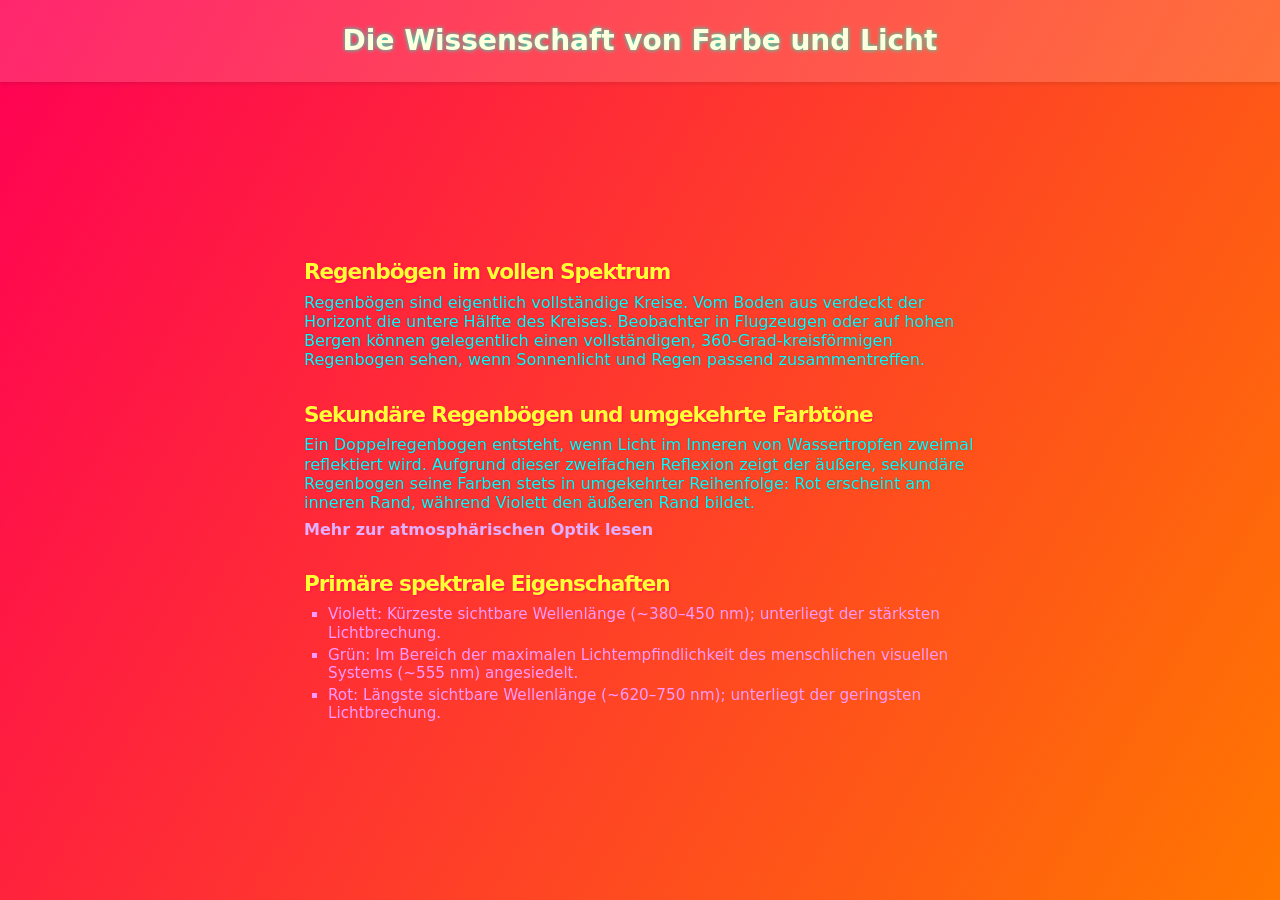
<file: pages/colors/index.html>
<!DOCTYPE html>
<html lang="de">
<head>
  <meta charset="UTF-8">
  <meta name="viewport" content="width=device-width, initial-scale=1.0">
  <meta
    name="description"
    content="Barrierefreie Darstellung von Informationen zu Farbe und Optik mit gutem Kontrast und stabilen Hintergründen." />
  <title>Die Wissenschaft von Farbe und Licht</title>
  <link rel="stylesheet" href="style.css">
</head>
<body>

<header>
  <h1>Die Wissenschaft von Farbe und Licht</h1>
</header>

<main id="main-content">
  <section class="info-group">
    <h2>Regenbögen im vollen Spektrum</h2>
    <p>
      Regenbögen sind eigentlich vollständige Kreise. Vom Boden aus verdeckt der Horizont die untere Hälfte des Kreises. Beobachter in Flugzeugen oder auf hohen Bergen können gelegentlich einen vollständigen, 360-Grad-kreisförmigen Regenbogen sehen, wenn Sonnenlicht und Regen passend zusammentreffen.
    </p>
  </section>

  <section class="info-group">
    <h2>Sekundäre Regenbögen und umgekehrte Farbtöne</h2>
    <p>
      Ein Doppelregenbogen entsteht, wenn Licht im Inneren von Wassertropfen zweimal reflektiert wird. Aufgrund dieser zweifachen Reflexion zeigt der äußere, sekundäre Regenbogen seine Farben stets in umgekehrter Reihenfolge: Rot erscheint am inneren Rand, während Violett den äußeren Rand bildet.
    </p>
    <a href="#more" class="inline-link">Mehr zur atmosphärischen Optik lesen</a>
  </section>

  <section class="info-group">
    <h2>Primäre spektrale Eigenschaften</h2>
    <ul class="spec-list">
      <li>Violett: Kürzeste sichtbare Wellenlänge (~380–450 nm); unterliegt der stärksten Lichtbrechung.</li>
      <li>Grün: Im Bereich der maximalen Lichtempfindlichkeit des menschlichen visuellen Systems (~555 nm) angesiedelt.</li>
      <li>Rot: Längste sichtbare Wellenlänge (~620–750 nm); unterliegt der geringsten Lichtbrechung.</li>
    </ul>
  </section>
</main>

</body>
</html>
</file>
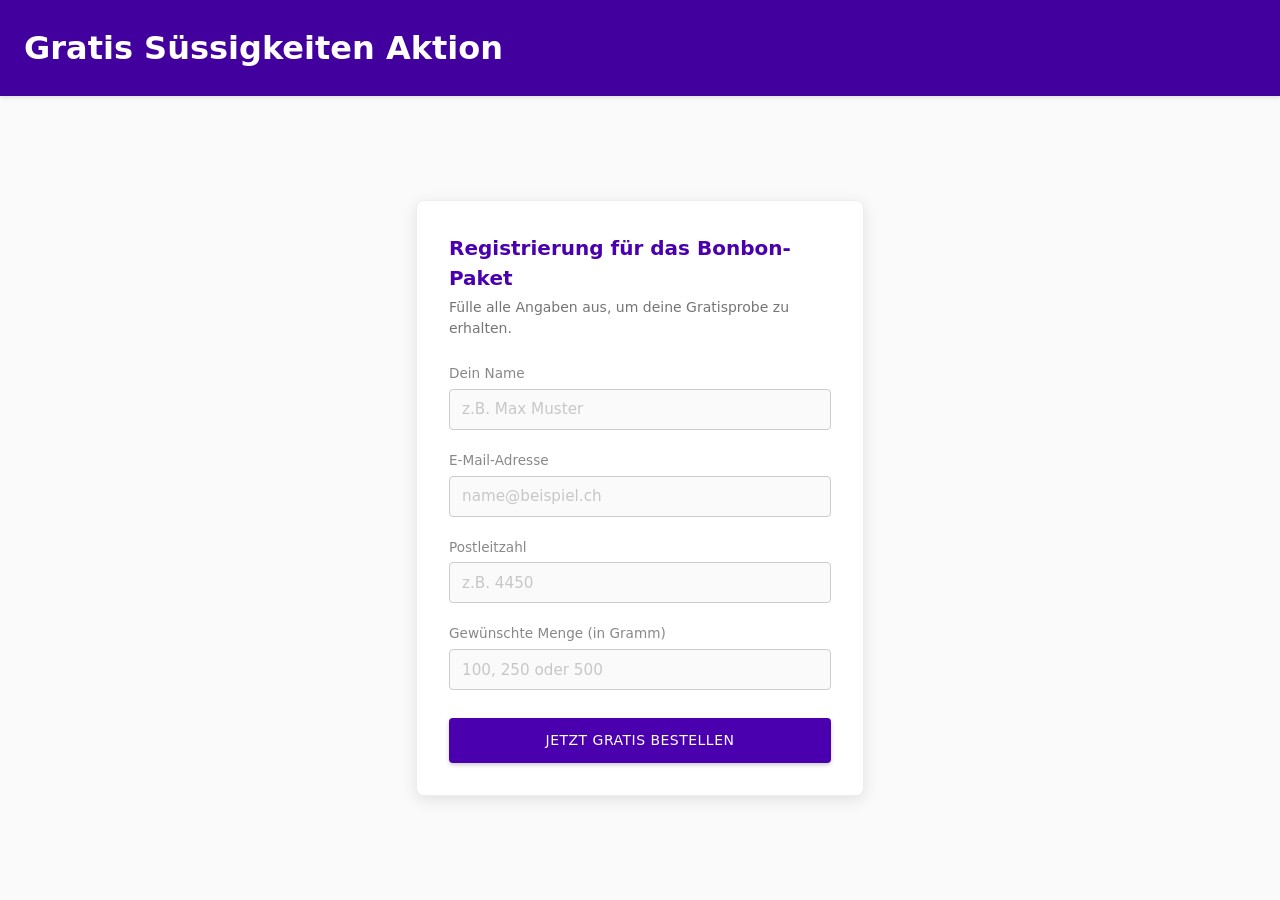
<file: pages/form/index.html>
<!DOCTYPE html>
<html lang="de">
<head>
  <meta charset="UTF-8">
  <meta name="viewport" content="width=device-width, initial-scale=1.0">
  <meta
    name="description"
    content="Dieses Formular demonstriert unzugängliche Formularpraktiken ohne Semantik, Validierungstexte oder Tastaturbedienung." />
  <title>Gratis Süssigkeiten</title>
  <link rel="stylesheet" href="style.css">
</head>
<body>

<header>
  <h1>Gratis Süssigkeiten Aktion</h1>
</header>

<main id="main-content">
  <div class="form-container">
    <h2>Registrierung für das Bonbon-Paket</h2>
    <p class="subtitle">Fülle alle Angaben aus, um deine Gratisprobe zu erhalten.</p>

    <div id="candy-form" class="bad-form">
      <div class="field-group">
        <span class="field-title">Dein Name</span>
        <input
          type="text"
          id="fullname"
          placeholder="z.B. Max Muster"
          autocomplete="off">
      </div>

      <div class="field-group">
        <span class="field-title">E-Mail-Adresse</span>
        <input
          type="text"
          id="email"
          placeholder="name@beispiel.ch"
          autocomplete="off">
      </div>

      <div class="field-group">
        <span class="field-title">Postleitzahl</span>
        <input
          type="text"
          id="zipcode"
          placeholder="z.B. 4450"
          autocomplete="off">
      </div>

      <div class="field-group">
        <span class="field-title">Gewünschte Menge (in Gramm)</span>
        <input
          type="text"
          id="amount"
          placeholder="100, 250 oder 500"
          autocomplete="off">
      </div>

      <div class="submit-btn" id="submit-trigger">
        Jetzt gratis bestellen
      </div>
    </div>
  </div>
</main>

<script src="script.js"></script>
</body>
</html>
</file>
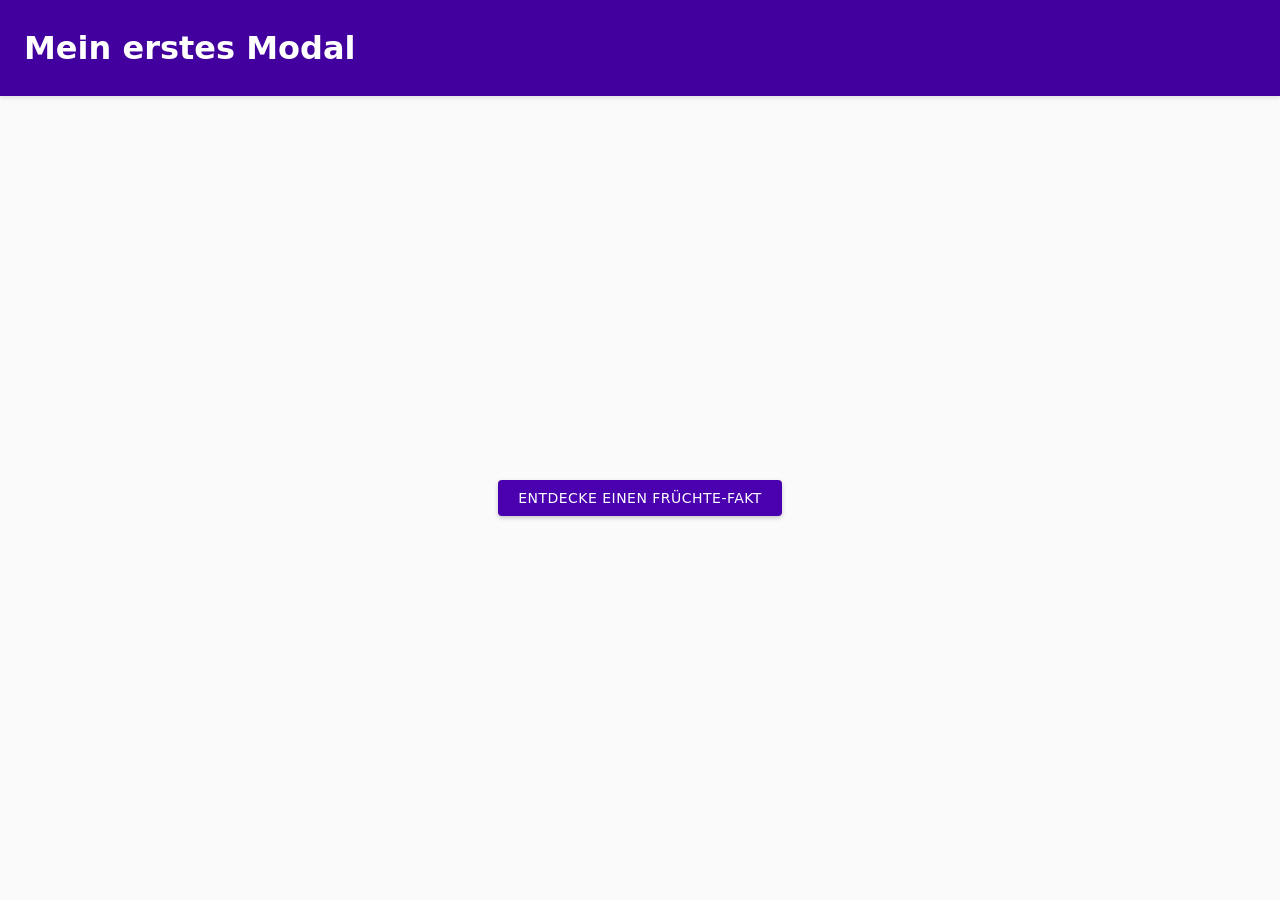
<file: pages/modal/index.html>
<!DOCTYPE html>
<html lang="en">
<head>
  <meta charset="UTF-8">
  <meta name="viewport" content="width=device-width, initial-scale=1.0">
  <meta
    name="description"
    content="This page holds a bad accessibility example for a modal." />
  <title>My first Modal</title>
  <link rel="stylesheet" href="style.css">
</head>
<body>

<header>
  <h1>Mein erstes Modal</h1>
</header>

<main id="main-content">
  <button type="button" id="open-modal-btn" class="btn btn-primary">
    Entdecke einen Früchte-Fakt
  </button>

  <div id="modal-overlay" class="overlay" hidden>
    <div class="modal-card">
      <button type="button" id="close-modal-icon-btn" class="btn-icon">✕</button>

      <div class="modal-title">Wahrheiten über Bananen</div>

      <img
        src="resources/banana.png"
        class="modal-img">

      <p class="modal-text">
        Botanisch gesehen werden Bananen als Beeren klassifiziert, Erdbeeren hingegen nicht. Zudem teilen Bananen etwa 60 % ihrer DNA mit dem Menschen.
      </p>

      <button type="button" id="close-modal-action-btn" class="btn btn-flat">
        Alles klar!
      </button>
    </div>
  </div>
</main>

<script src="script.js"></script>
</body>
</html>
</file>
<file: pages/colors/style.css>
* {
    box-sizing: border-box;
    margin:  0;
    padding: 0;
}

body {
    font-family: system-ui, -apple-system, BlinkMacSystemFont, "Segoe UI", Roboto, sans-serif;
    min-height: 100vh;
    display: flex;
    flex-direction: column;
    line-height: 1.2;
    background: linear-gradient(
            120deg,
            #ff0055,
            #ff7700,
            #ffdd00,
            #00ff66,
            #00bbff,
            #7700ff,
            #ff00bb
    );
    background-size: 600% 600%;
    animation: rainbowShift 6s ease infinite;
}

@keyframes rainbowShift {
    0%   { background-position: 0%   50%; }
    50%  { background-position: 100% 50%; }
    100% { background-position: 0%   50%; }
}

header {
    padding: 1.5rem;
    background-color: rgba(255, 255, 255, 0.15);
    box-shadow: 0 2px 4px rgba(0, 0, 0, 0.1);
    text-align: center;
}

header h1 {
    font-size: 1.75rem;
    color: #ffffdd;
    text-shadow: 0 0 4px #00ffcc;
}

#main-content {
    flex: 1;
    display: flex;
    flex-direction: column;
    align-items: center;
    justify-content: center;
    padding: 2rem 1rem;
    gap: 2rem;
}

.info-group {
    max-width: 42rem;
    width: 100%;
    display: flex;
    flex-direction: column;
    gap: 0.5rem;
}

.info-group h2 {
    font-size: 1.35rem;
    font-weight: 700;
    color: #ffff33;
    letter-spacing: -0.05em;
    text-shadow: 1px 1px 2px rgba(255, 0, 100, 0.8);
}

.info-group p {
    font-size: 1rem;
    color: #00ffff;
    font-weight: 500;
    text-shadow: 0 0 2px rgba(0, 0, 0, 0.3);
}

.info-group a {
    color: #e0b0ff;
    text-decoration: none;
    font-weight: bold;
}

.info-group a:hover {
    color: #ffffff;
}

.spec-list {
    list-style-type: square;
    padding-left: 1.5rem;
    color: #ff99ff;
    font-size: 0.95rem;
    display: flex;
    flex-direction: column;
    gap: 0.25rem;
}
</file>
<file: pages/form/style.css>
:root {
    --bg-color:       #fafafa;
    --text-color:     #212121;
    --text-secondary: #757575;
    --content-bg:     #ffffff;
    --border-color:   #eeeeee;
    --primary-accent: #4a00af;
    --primary-hover:  #5700d5;
    --header-bg:      #42009e;
    --error-color:    #e53935;

    --shadow-card: 0 4px 16px rgba(0, 0, 0, 0.1);
    --border-radius:      0.25rem;
    --border-radius-card: 0.5rem;
}

* {
    box-sizing: border-box;
    margin:  0;
    padding: 0;
}

body {
    font-family: system-ui, -apple-system, BlinkMacSystemFont, "Segoe UI", Roboto, sans-serif;
    background-color: var(--bg-color);
    color: var(--text-color);
    min-height: 100vh;
    display: flex;
    flex-direction: column;
    line-height: 1.5;
}

header {
    padding: 1.5rem;
    background-color: var(--header-bg);
    color: #ffffff;
    box-shadow: 0 2px 4px rgba(0, 0, 0, 0.1);
}

#main-content {
    flex: 1;
    display: flex;
    align-items: center;
    justify-content: center;
    padding: 2rem 1rem;
}

.form-container {
    background-color: var(--content-bg);
    border: 1px solid var(--border-color);
    border-radius: var(--border-radius-card);
    box-shadow: var(--shadow-card);
    padding: 2rem;
    max-width: 28rem;
    width: 100%;
}

.form-container h2 {
    font-size: 1.25rem;
    font-weight: 600;
    color: var(--primary-accent);
    margin-bottom: 0.25rem;
}

.subtitle {
    font-size: 0.875rem;
    color: var(--text-secondary);
    margin-bottom: 1.5rem;
}

.bad-form {
    display: flex;
    flex-direction: column;
    gap: 1.25rem;
}

.field-group {
    display: flex;
    flex-direction: column;
    gap: 0.35rem;
}

.field-title {
    font-size: 0.85rem;
    font-weight: 500;
    color: #888888;
}

input[type="text"] {
    font-family: inherit;
    font-size: 0.95rem;
    padding: 0.65rem 0.75rem;
    border: 1px solid #cccccc;
    border-radius: var(--border-radius);
    background-color: #fafafa;
    color: var(--text-color);
}

input::placeholder {
    color: #c7c7c7;
}

*:focus {
    outline: none;
}

input.invalid {
    border-color: var(--error-color);
    background-color: #fff8f8;
}

.submit-btn {
    margin-top: 0.5rem;
    background-color: var(--primary-accent);
    color: #ffffff;
    padding: 0.75rem 1.25rem;
    border-radius: var(--border-radius);
    font-size: 0.875rem;
    font-weight: 500;
    letter-spacing: 0.03rem;
    text-transform: uppercase;
    text-align: center;
    cursor: pointer;
    user-select: none;
    box-shadow: 0 2px 4px rgba(0, 0, 0, 0.2);
    transition: background-color 0.2s ease;
}

.submit-btn:hover {
    background-color: var(--primary-hover);
}
</file>
<file: pages/modal/style.css>
:root {
    --bg-color:       #fafafa;
    --text-color:     #212121;
    --content-bg:     #ffffff;
    --border-color:   #eeeeee;
    --primary-accent: #4a00af;
    --primary-hover:  #5700d5;
    --header-bg:      #42009e;

    --shadow-card:      0 8px 16px rgba(0, 0, 0, 0.24);
    --shadow-btn:       0 2px 4px  rgba(0, 0, 0, 0.2);
    --shadow-btn-hover: 0 4px 8px  rgba(0, 0, 0, 0.3);

    --border-radius:      0.25rem;
    --border-radius-card: 0.5rem;

    --z-index-modal: 1000;
}

* {
    box-sizing: border-box;
    margin:  0;
    padding: 0;
}

body {
    font-family: system-ui, -apple-system, BlinkMacSystemFont, "Segoe UI", Roboto, sans-serif;
    background-color: var(--bg-color);
    color: var(--text-color);
    min-height: 100vh;
    display: flex;
    flex-direction: column;
    line-height: 1.5;
}

header {
    padding: 1.5rem;
    background-color: var(--header-bg);
    color: #ffffff;
    box-shadow: 0 2px 4px rgba(0, 0, 0, 0.1);
}

#main-content {
    flex: 1;
    display: flex;
    align-items: center;
    justify-content: center;
    padding: 1.5rem;
}

.btn {
    font-family: inherit;
    font-size: 0.875rem;
    font-weight: 500;
    letter-spacing: 0.03rem;
    text-transform: uppercase;
    border: none;
    border-radius: var(--border-radius);
    cursor: pointer;
    padding: 0.625rem 1.25rem;
    transition: box-shadow 0.2s ease, background-color 0.2s ease;
}

.btn-primary {
    background-color: var(--primary-accent);
    color: #ffffff;
    box-shadow: var(--shadow-btn);
}

.btn-primary:hover {
    background-color: var(--primary-hover);
    box-shadow: var(--shadow-btn-hover);
}

.btn-flat {
    align-self: flex-end;
    background-color: transparent;
    color: var(--primary-accent);
}

.btn-flat:hover {
    background-color: rgba(74, 0, 175, 0.05);
}

.btn-icon {
    position: absolute;
    top: 1rem;
    right: 1rem;
    background: transparent;
    border: none;
    font-size: 1.125rem;
    line-height: 1;
    color: #757575;
    cursor: pointer;
    padding: 0.25rem;
}

.overlay {
    position: fixed;
    inset: 0;
    width: 100vw;
    height: 100vh;
    background-color: rgba(0, 0, 0, 0.5);
    display: flex;
    align-items: center;
    justify-content: center;
    z-index: var(--z-index-modal);
}

.overlay[hidden] {
    display: none;
}

.modal-card {
    position: relative;
    width: 100%;
    max-width: 26.25rem;
    background-color: var(--content-bg);
    border-radius: var(--border-radius-card);
    padding: 1.5rem;
    box-shadow: var(--shadow-card);
    display: flex;
    flex-direction: column;
    gap: 1rem;
}

.modal-title {
    font-size: 1.25rem;
    font-weight: 600;
    color: var(--text-color);
}

.modal-img {
    width: 100%;
    height: auto;
    border-radius: var(--border-radius);
    display: block;
}

.modal-text {
    font-size: 0.875rem;
    color: #b0b0b0;
}

*:focus {
    outline: none;
}
</file>
